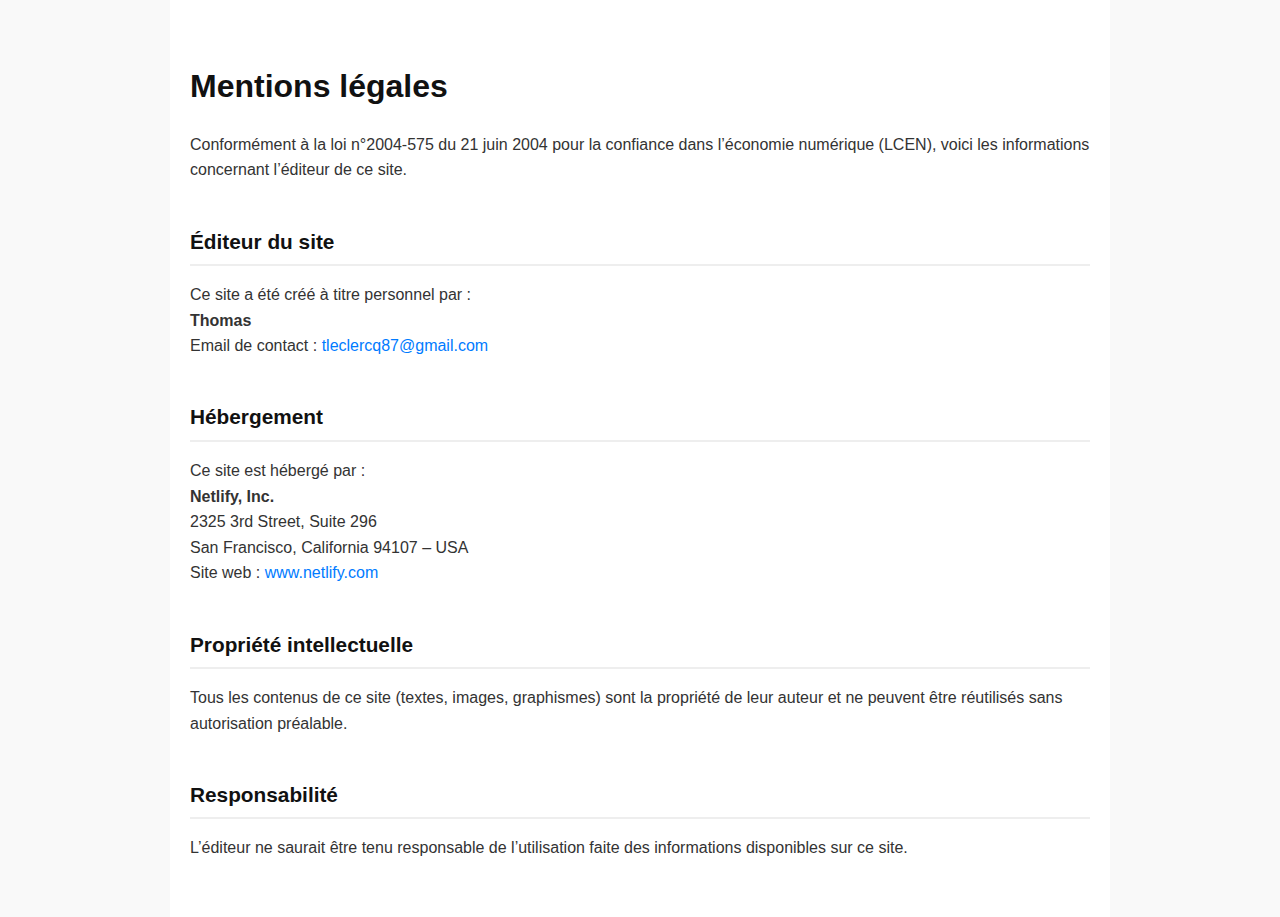
<file: mentions-legales.html>
<!DOCTYPE html>
<html lang="fr">
<head>
  <meta charset="UTF-8">
  <meta name="viewport" content="width=device-width, initial-scale=1">
  <title>Mentions légales</title>
  <style>
    body { font-family: Arial, sans-serif; margin: 0; padding: 0; line-height: 1.6; color: #333; background: #f9f9f9; }
    .container { max-width: 900px; margin: 0 auto; padding: 40px 20px; background: #fff; }
    h1, h2 { color: #111; margin-bottom: .6em; }
    h1 { font-size: 2rem; }
    h2 { font-size: 1.3rem; border-bottom: 2px solid #eee; padding-bottom: .3em; margin-top: 2em; }
    p { margin-bottom: 1em; }
    a { color: #007bff; text-decoration: none; }
    a:hover { text-decoration: underline; }
  </style>
</head>
<body>
  <div class="container">
    <h1>Mentions légales</h1>
    <p>Conformément à la loi n°2004-575 du 21 juin 2004 pour la confiance dans l’économie numérique (LCEN), voici les informations concernant l’éditeur de ce site.</p>

    <h2>Éditeur du site</h2>
    <p>
      Ce site a été créé à titre personnel par :<br>
      <strong>Thomas</strong><br>
      Email de contact : <a href="mailto:&#99;&#111;&#110;&#116;&#97;&#99;&#116;&#64;&#109;&#111;&#110;&#115;&#105;&#116;&#101;&#46;&#99;&#111;&#109;">tleclercq87@gmail.com</a>
    </p>

    <h2>Hébergement</h2>
    <p>
      Ce site est hébergé par :<br>
      <strong>Netlify, Inc.</strong><br>
      2325 3rd Street, Suite 296<br>
      San Francisco, California 94107 – USA<br>
      Site web : <a href="https://www.netlify.com" target="_blank">www.netlify.com</a>
    </p>

    <h2>Propriété intellectuelle</h2>
    <p>
      Tous les contenus de ce site (textes, images, graphismes) sont la propriété de leur auteur et ne peuvent être réutilisés sans autorisation préalable.
    </p>

    <h2>Responsabilité</h2>
    <p>
      L’éditeur ne saurait être tenu responsable de l’utilisation faite des informations disponibles sur ce site.
    </p>
  </div>
</body>
</html>
</file>
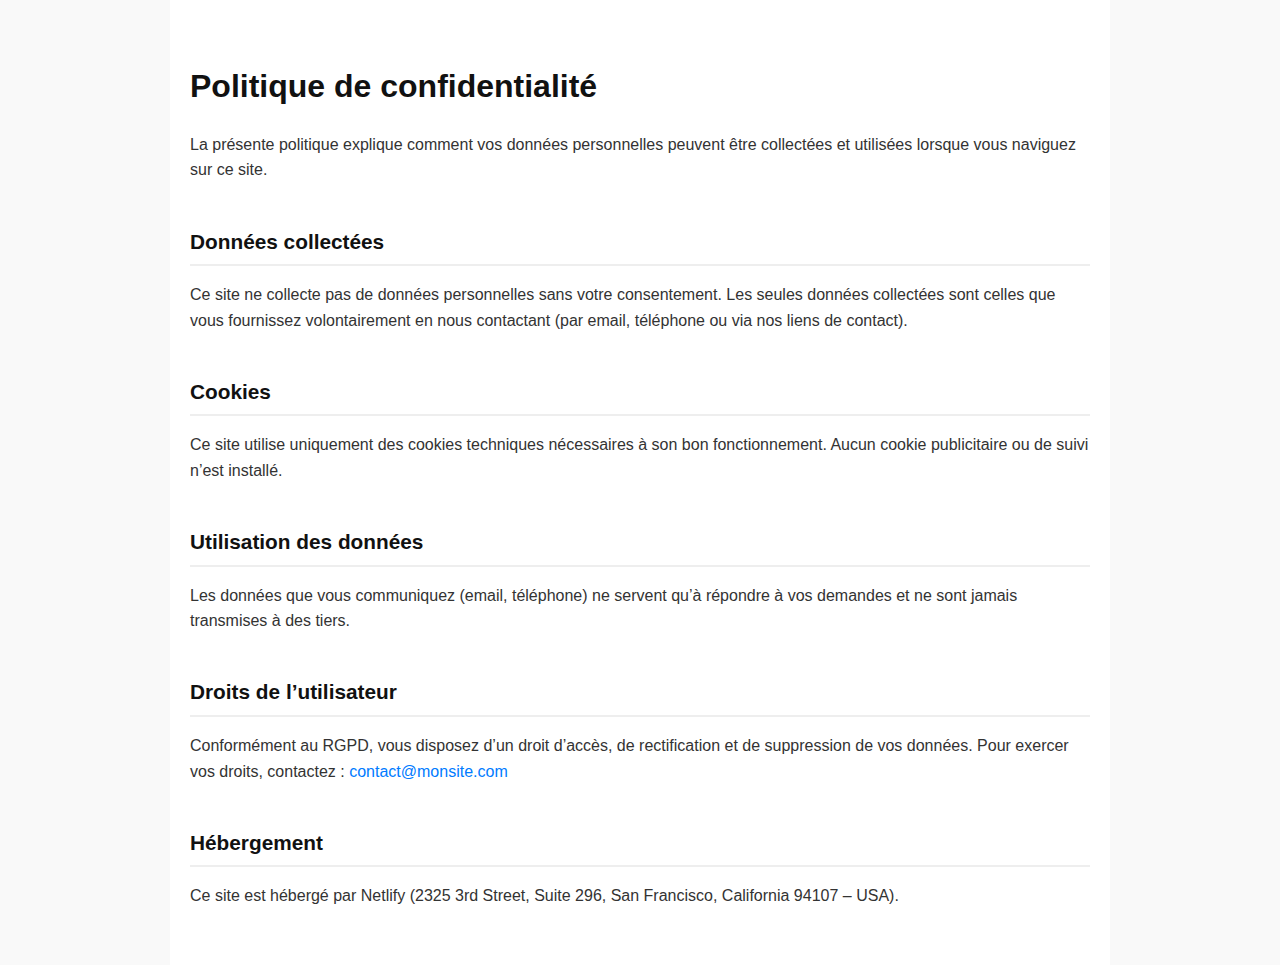
<file: politique-confidentialite.html>
<!DOCTYPE html>
<html lang="fr">
<head>
  <meta charset="UTF-8">
  <meta name="viewport" content="width=device-width, initial-scale=1">
  <title>Politique de confidentialité</title>
  <style>
    body { font-family: Arial, sans-serif; margin: 0; padding: 0; line-height: 1.6; color: #333; background: #f9f9f9; }
    .container { max-width: 900px; margin: 0 auto; padding: 40px 20px; background: #fff; }
    h1, h2 { color: #111; margin-bottom: .6em; }
    h1 { font-size: 2rem; }
    h2 { font-size: 1.3rem; border-bottom: 2px solid #eee; padding-bottom: .3em; margin-top: 2em; }
    p { margin-bottom: 1em; }
    ul { margin: 1em 0; padding-left: 1.3em; }
    li { margin-bottom: .6em; }
    a { color: #007bff; text-decoration: none; }
    a:hover { text-decoration: underline; }
  </style>
</head>
<body>
  <div class="container">
    <h1>Politique de confidentialité</h1>
    <p>La présente politique explique comment vos données personnelles peuvent être collectées et utilisées lorsque vous naviguez sur ce site.</p>

    <h2>Données collectées</h2>
    <p>Ce site ne collecte pas de données personnelles sans votre consentement. Les seules données collectées sont celles que vous fournissez volontairement en nous contactant (par email, téléphone ou via nos liens de contact).</p>

    <h2>Cookies</h2>
    <p>Ce site utilise uniquement des cookies techniques nécessaires à son bon fonctionnement. Aucun cookie publicitaire ou de suivi n’est installé.</p>

    <h2>Utilisation des données</h2>
    <p>Les données que vous communiquez (email, téléphone) ne servent qu’à répondre à vos demandes et ne sont jamais transmises à des tiers.</p>

    <h2>Droits de l’utilisateur</h2>
    <p>Conformément au RGPD, vous disposez d’un droit d’accès, de rectification et de suppression de vos données. Pour exercer vos droits, contactez : <a href="mailto:&#99;&#111;&#110;&#116;&#97;&#99;&#116;&#64;&#109;&#111;&#110;&#115;&#105;&#116;&#101;&#46;&#99;&#111;&#109;">contact@monsite.com</a></p>

    <h2>Hébergement</h2>
    <p>Ce site est hébergé par Netlify (2325 3rd Street, Suite 296, San Francisco, California 94107 – USA).</p>
  </div>
</body>
</html>
</file>
